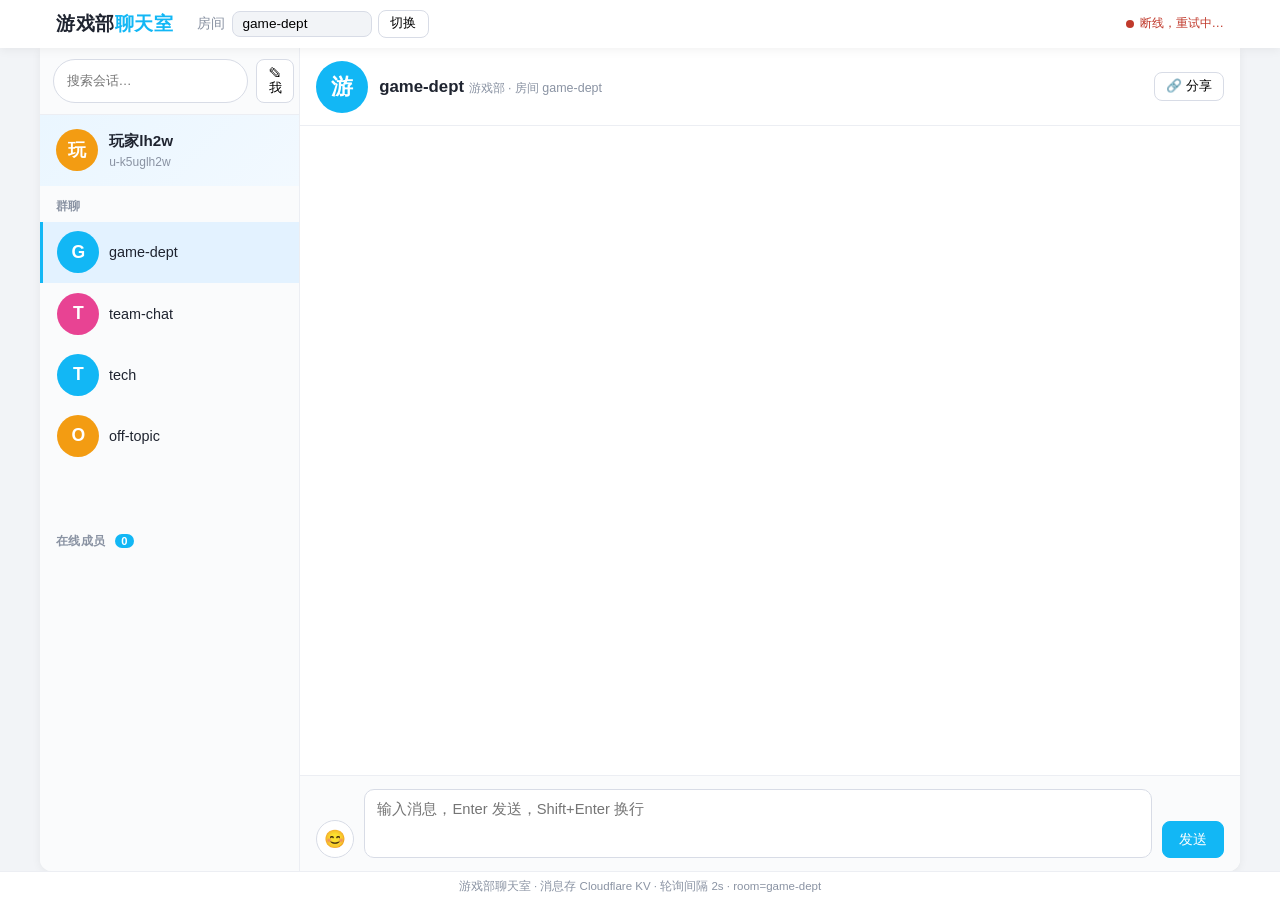
<file: index.html>
<!DOCTYPE html>
<html lang="zh-CN">
<head>
  <meta charset="UTF-8">
  <meta name="viewport" content="width=device-width, initial-scale=1.0, maximum-scale=1.0, user-scalable=no">
  <title>游戏部 · 聊天室</title>
  <link rel="stylesheet" href="css/style.css">
</head>
<body>

  <!-- ══════════ 顶栏 ══════════ -->
  <header class="topbar">
    <div class="topbar-inner">
      <span class="brand">游戏部<span>聊天室</span></span>
      <div class="room-switch">
        <label>房间</label>
        <input type="text" id="room-input" placeholder="default" value="game-dept">
        <button class="btn btn-sm" id="btn-switch-room">切换</button>
      </div>
      <span class="conn" id="conn-status">连接中…</span>
    </div>
  </header>

  <main class="app">

    <!-- ══════════ 左侧：会话/联系人列表 ══════════ -->
    <aside class="side" id="side">
      <div class="side-head">
        <input type="search" id="side-search" placeholder="搜索会话…" aria-label="搜索">
        <button class="btn btn-sm" id="btn-rename-self" title="改我的昵称">✎ 我</button>
      </div>

      <!-- 我的信息卡 -->
      <div class="me-card">
        <div class="avatar" id="me-avatar">游</div>
        <div class="me-info">
          <strong id="me-name">…</strong>
          <small id="me-uid"></small>
        </div>
      </div>

      <!-- 群聊入口 -->
      <div class="room-title">群聊</div>
      <ul class="room-list" id="room-list"></ul>

      <!-- 成员列表（当前房间） -->
      <div class="room-title">在线成员 <span class="count" id="member-count">0</span></div>
      <ul class="member-list" id="member-list"></ul>
    </aside>

    <!-- ══════════ 右侧：聊天窗口 ══════════ -->
    <section class="chat">
      <div class="chat-head">
        <div class="chat-head-info">
          <div class="avatar avatar-lg" id="room-avatar">游</div>
          <div>
            <strong id="room-name">游戏部</strong>
            <small id="room-sub">加载中…</small>
          </div>
        </div>
        <button class="btn btn-sm" id="btn-copy-room-link" title="复制房间链接（发给队友）">🔗 分享</button>
      </div>

      <!-- 消息区 -->
      <div class="msgs" id="msgs"></div>

      <!-- 表情选择器 -->
      <div class="emoji-pop" id="emoji-pop" hidden>
        <div class="emoji-grid" id="emoji-grid"></div>
      </div>

      <!-- 输入区 -->
      <div class="composer">
        <button class="icon-btn" id="btn-emoji" title="表情">😊</button>
        <textarea id="msg-input" rows="3" placeholder="输入消息，Enter 发送，Shift+Enter 换行"></textarea>
        <button class="btn btn-primary" id="btn-send">发送</button>
      </div>
    </section>
  </main>

  <footer>
    <p>游戏部聊天室 · 消息存 Cloudflare KV · 轮询间隔 2s · <span id="footer-room"></span></p>
  </footer>

  <script src="js/app.js"></script>
</body>
</html>
</file>
<file: css/style.css>
/* 游戏部聊天室 · QQ 风格 UI */
:root {
  --bg: #f2f4f7;
  --surface: #fff;
  --text: #1f2430;
  --muted: #8a93a3;
  --accent: #12b7f5;       /* QQ 蓝 */
  --accent-2: #0a93d6;
  --bubble-me: #95ec69;    /* 微信绿气泡（QQ 也是左灰右蓝，这里右侧用亮蓝） */
  --bubble-me: #a8e7ff;
  --bubble-other: #fff;
  --radius: 12px;
  --shadow: 0 2px 10px rgba(0,0,0,.06);
  --max: 1200px;
}

* { box-sizing: border-box; margin: 0; padding: 0; }

body {
  font-family: -apple-system, "Segoe UI", "Microsoft YaHei", sans-serif;
  background: var(--bg);
  color: var(--text);
  height: 100vh;
  display: flex;
  flex-direction: column;
  overflow: hidden;
}

/* ── 顶栏 ───────────────────────────── */
.topbar {
  background: var(--surface);
  box-shadow: var(--shadow);
  z-index: 10;
}
.topbar-inner {
  max-width: var(--max);
  margin: 0 auto;
  display: flex;
  align-items: center;
  gap: 1rem;
  padding: .6rem 1rem;
}
.brand {
  font-size: 1.2rem;
  font-weight: 800;
  letter-spacing: .03em;
}
.brand span { color: var(--accent); }
.room-switch {
  display: flex;
  align-items: center;
  gap: .4rem;
  margin-left: .5rem;
}
.room-switch label { font-size: .85rem; color: var(--muted); }
.room-switch input {
  border: 1px solid #d8dce6;
  border-radius: 8px;
  padding: .3rem .6rem;
  font-size: .85rem;
  width: 140px;
  background: var(--bg);
}
.room-switch input:focus { outline: none; border-color: var(--accent); }
.conn {
  margin-left: auto;
  font-size: .78rem;
  color: var(--muted);
  display: flex;
  align-items: center;
  gap: .35rem;
}
.conn::before {
  content: '';
  width: .5rem; height: .5rem;
  border-radius: 50%;
  background: #ccc;
  display: inline-block;
}
.conn.on { color: #1a7f37; }
.conn.on::before { background: #1a7f37; }
.conn.err { color: #c0392b; }
.conn.err::before { background: #c0392b; }

/* ── 主布局 ─────────────────────────── */
.app {
  flex: 1;
  max-width: var(--max);
  width: 100%;
  margin: 0 auto;
  display: grid;
  grid-template-columns: 260px 1fr;
  gap: 0;
  overflow: hidden;
  background: var(--surface);
  box-shadow: var(--shadow);
  border-radius: 0 0 var(--radius) var(--radius);
}

/* ── 左侧会话列表 ───────────────────── */
.side {
  border-right: 1px solid #eceef3;
  display: flex;
  flex-direction: column;
  overflow: hidden;
  background: #fafbfc;
}
.side-head {
  display: flex;
  gap: .5rem;
  padding: .7rem .8rem;
  border-bottom: 1px solid #eceef3;
}
.side-head input {
  flex: 1;
  border: 1px solid #d8dce6;
  border-radius: 999px;
  padding: .35rem .8rem;
  font-size: .82rem;
  background: var(--surface);
}
.side-head input:focus { outline: none; border-color: var(--accent); }

.me-card {
  display: flex;
  align-items: center;
  gap: .7rem;
  padding: .9rem 1rem;
  background: linear-gradient(135deg, #eaf6ff, #f2f9ff);
}
.me-info strong { display: block; font-size: .95rem; }
.me-info small { color: var(--muted); font-size: .75rem; }

.avatar {
  width: 42px; height: 42px;
  border-radius: 50%;
  background: var(--accent);
  color: #fff;
  display: flex;
  align-items: center;
  justify-content: center;
  font-size: 1.1rem;
  font-weight: 700;
  flex: 0 0 auto;
  user-select: none;
}
.avatar-lg { width: 52px; height: 52px; font-size: 1.4rem; }
/* 不同颜色头像 */
.av-0 { background: #12b7f5; }
.av-1 { background: #ff8a3d; }
.av-2 { background: #7a5cff; }
.av-3 { background: #2ecc71; }
.av-4 { background: #e84393; }
.av-5 { background: #f39c12; }

.room-title {
  padding: .8rem 1rem .4rem;
  font-size: .78rem;
  font-weight: 700;
  color: var(--muted);
  text-transform: uppercase;
  letter-spacing: .04em;
}
.room-list, .member-list {
  list-style: none;
  overflow-y: auto;
  flex: 1;
}
.member-list { padding-bottom: 1rem; }

.room-item {
  display: flex;
  align-items: center;
  gap: .6rem;
  padding: .6rem .9rem;
  cursor: pointer;
  border-left: 3px solid transparent;
  transition: background .12s;
}
.room-item:hover { background: #eef5ff; }
.room-item.active {
  background: #e3f2ff;
  border-left-color: var(--accent);
}
.room-item .r-name { font-size: .9rem; flex: 1; }
.room-item .r-badge {
  background: #c0392b;
  color: #fff;
  font-size: .7rem;
  border-radius: 999px;
  padding: .05rem .45rem;
  min-width: 1.2rem;
  text-align: center;
}

.member-item {
  display: flex;
  align-items: center;
  gap: .55rem;
  padding: .4rem .9rem;
  font-size: .88rem;
}
.member-item .m-name { flex: 1; }
.member-item .m-online {
  width: .45rem; height: .45rem;
  border-radius: 50%;
  background: #2ecc71;
}
.count {
  background: var(--accent);
  color: #fff;
  font-size: .7rem;
  border-radius: 999px;
  padding: .05rem .4rem;
  margin-left: .3rem;
}

/* ── 聊天窗口 ───────────────────────── */
.chat {
  display: flex;
  flex-direction: column;
  overflow: hidden;
  background: var(--surface);
}
.chat-head {
  display: flex;
  align-items: center;
  justify-content: space-between;
  padding: .8rem 1rem;
  border-bottom: 1px solid #eceef3;
}
.chat-head-info { display: flex; align-items: center; gap: .7rem; }
.chat-head-info strong { font-size: 1.05rem; }
.chat-head-info small { color: var(--muted); font-size: .78rem; }

.msgs {
  flex: 1;
  overflow-y: auto;
  padding: 1rem;
  display: flex;
  flex-direction: column;
  gap: .9rem;
}

.msg {
  display: flex;
  gap: .5rem;
  align-items: flex-end;
  max-width: 70%;
}
.msg.me {
  align-self: flex-end;
  flex-direction: row-reverse;
}
.msg .m-avatar {
  width: 36px; height: 36px;
  border-radius: 50%;
  display: flex;
  align-items: center;
  justify-content: center;
  color: #fff;
  font-weight: 700;
  font-size: .95rem;
  flex: 0 0 auto;
  background: var(--accent);
}
.msg .m-body {
  display: flex;
  flex-direction: column;
  gap: .15rem;
}
.msg .m-meta {
  font-size: .72rem;
  color: var(--muted);
}
.msg .m-bubble {
  padding: .55rem .8rem;
  border-radius: 14px;
  background: var(--bubble-other);
  border: 1px solid #eceef3;
  font-size: .92rem;
  line-height: 1.5;
  word-break: break-word;
  white-space: pre-wrap;
}
.msg.me .m-bubble {
  background: var(--bubble-me);
  border-color: #7fd4ff;
}
/* 气泡小尾巴（自己发的在右上，别人的在左上） */
.msg.me .m-bubble::before {
  content: '';
  position: absolute;
  top: 0; right: -6px;
  border: 6px solid transparent;
  border-left-color: var(--bubble-me);
}
.msg:not(.me) .m-bubble {
  position: relative;
}
.msg:not(.me) .m-bubble::before {
  content: '';
  position: absolute;
  top: 0; left: -6px;
  border: 6px solid transparent;
  border-right-color: var(--bubble-other);
}
/* 让 ::before 定位生效 */
.msg .m-bubble { position: relative; }

/* 时间分隔线 */
.msg-day {
  text-align: center;
  color: var(--muted);
  font-size: .72rem;
  padding: .2rem 0;
}

/* 输入区 */
.composer {
  display: flex;
  align-items: flex-end;
  gap: .6rem;
  padding: .8rem 1rem;
  border-top: 1px solid #eceef3;
  background: #fafbfc;
}
.composer textarea {
  flex: 1;
  resize: none;
  border: 1px solid #d8dce6;
  border-radius: 10px;
  padding: .6rem .8rem;
  font-size: .92rem;
  font-family: inherit;
  background: var(--surface);
  max-height: 120px;
}
.composer textarea:focus { outline: none; border-color: var(--accent); }

.icon-btn {
  width: 38px; height: 38px;
  border-radius: 50%;
  border: 1px solid #d8dce6;
  background: var(--surface);
  font-size: 1.1rem;
  cursor: pointer;
  display: flex;
  align-items: center;
  justify-content: center;
  flex: 0 0 auto;
}
.icon-btn:hover { border-color: var(--accent); }

/* 表情弹层 */
.emoji-pop {
  position: absolute;
  bottom: 70px;
  left: 1rem;
  background: var(--surface);
  border: 1px solid #eceef3;
  border-radius: 10px;
  box-shadow: var(--shadow);
  padding: .5rem;
  z-index: 20;
  width: 280px;
}
.chat { position: relative; }
.emoji-grid {
  display: grid;
  grid-template-columns: repeat(8, 1fr);
  gap: .2rem;
}
.emoji-grid button {
  border: none;
  background: transparent;
  font-size: 1.3rem;
  cursor: pointer;
  padding: .25rem;
  border-radius: 6px;
}
.emoji-grid button:hover { background: #eef5ff; }

/* ── 按钮 ───────────────────────────── */
.btn {
  padding: .5rem 1rem;
  border: 1px solid #d8dce6;
  border-radius: 8px;
  background: var(--surface);
  font-size: .88rem;
  cursor: pointer;
  transition: all .12s;
}
.btn:hover { border-color: var(--accent); }
.btn-sm { padding: .3rem .7rem; font-size: .8rem; }
.btn-primary {
  background: var(--accent);
  border-color: var(--accent);
  color: #fff;
}
.btn-primary:hover { filter: brightness(1.05); }

/* ── 页脚 ───────────────────────────── */
footer {
  text-align: center;
  color: var(--muted);
  font-size: .72rem;
  padding: .4rem 1rem;
  background: var(--surface);
  border-top: 1px solid #eceef3;
}

/* ── 滚动条 ─────────────────────────── */
.msgs::-webkit-scrollbar, .room-list::-webkit-scrollbar, .member-list::-webkit-scrollbar {
  width: 8px;
}
.msgs::-webkit-scrollbar-thumb, .room-list::-webkit-scrollbar-thumb, .member-list::-webkit-scrollbar-thumb {
  background: #d8dce6;
  border-radius: 4px;
}

/* ── 移动端 ─────────────────────────── */
@media (max-width: 720px) {
  .topbar-inner { flex-wrap: wrap; gap: .5rem; }
  .room-switch { order: 3; width: 100%; }
  .room-switch input { flex: 1; width: auto; }
  .conn { order: 2; }
  .brand { order: 1; }

  .app { grid-template-columns: 1fr; }
  .side {
    display: none;
  }
  .msg { max-width: 85%; }
  .emoji-pop { width: 240px; left: .5rem; }
  .composer { padding: .6rem .7rem; }
}

/* 移动端侧栏可手动展开（点顶栏"聊天室"按钮切出） */
@media (max-width: 720px) {
  .app.show-side { grid-template-columns: 200px 1fr; }
  .app.show-side .side { display: flex; }
}
</file>
